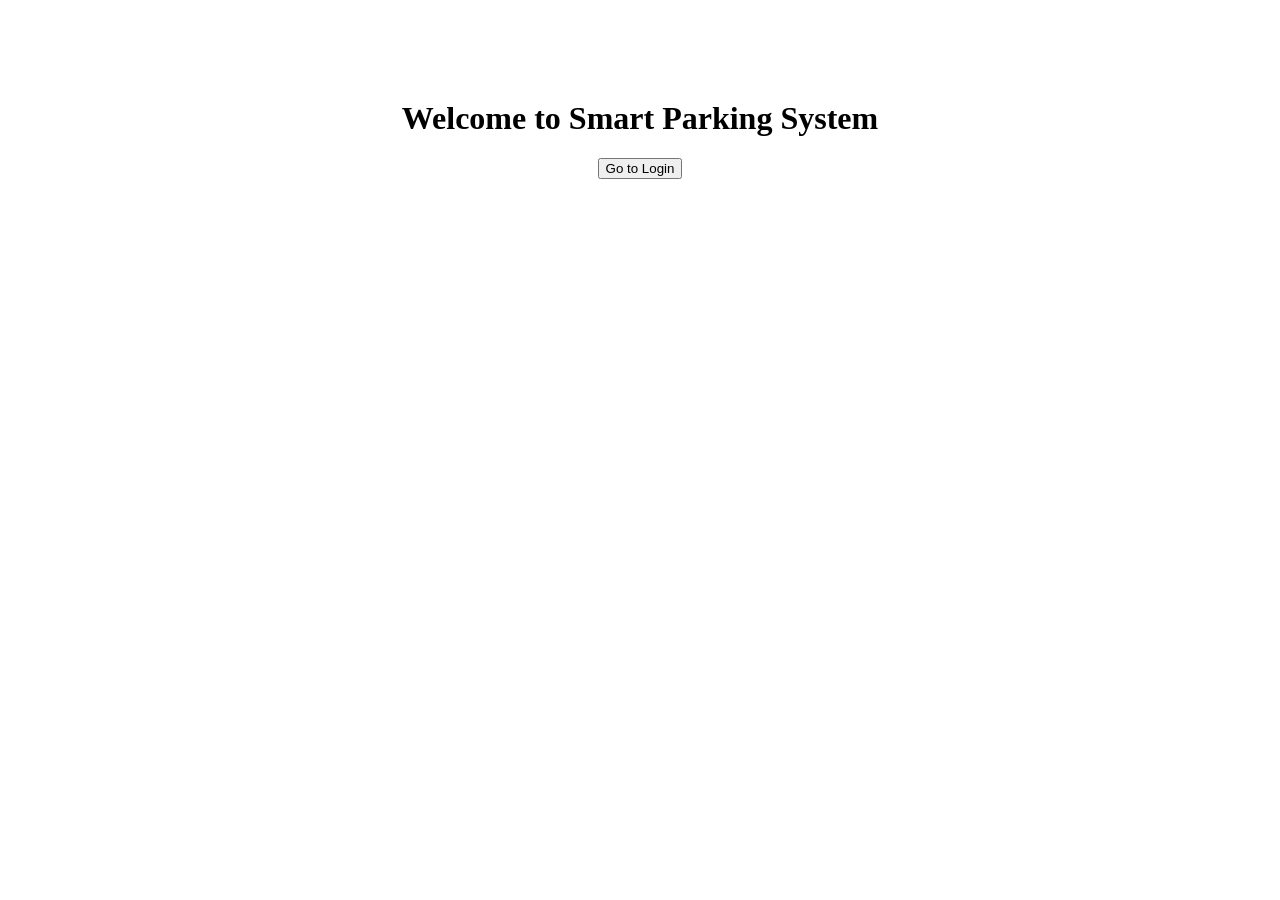
<file: index.html>
<!DOCTYPE html>
<html>
<head>
    <title>Smart Parking System</title>
</head>
<body style="text-align:center; margin-top:100px;">

    <h1>Welcome to Smart Parking System</h1>

    <a href="login.html">
        <button>Go to Login</button>
    </a>

</body>
</html>
</file>
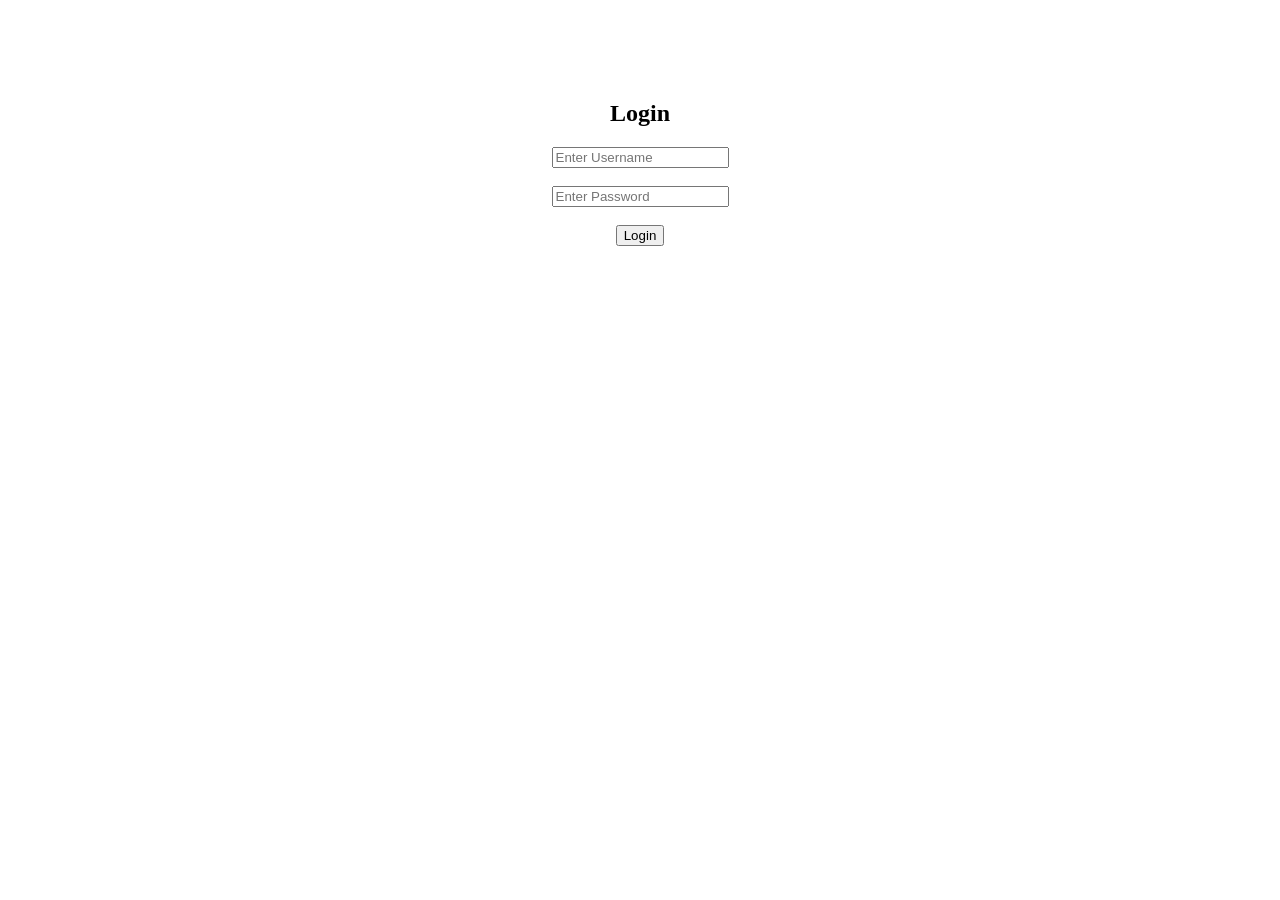
<file: login.html>
<!DOCTYPE html>
<html>
<head>
    <title>Login Page</title>
</head>
<body>

<div style="text-align:center; margin-top:100px;">
    <h2>Login</h2>

    <form onsubmit="return loginUser()">
        <input type="text" id="username" placeholder="Enter Username"><br><br>
        
        <input type="password" id="password" placeholder="Enter Password"><br><br>
        
        <button type="submit">Login</button>
    </form>

    <p id="error" style="color:red;"></p>

</div>

<script>
function loginUser() {
    var user = document.getElementById("username").value.trim();
    var pass = document.getElementById("password").value.trim();

    if(user === "admin" && pass === "1234") {
        alert("Login Successful");
        window.location.href = "slot.html";
        return false;
    } else {
        document.getElementById("error").innerText = "Invalid Username or Password";
        return false;
    }
}
</script>

</body>
</html>
</file>
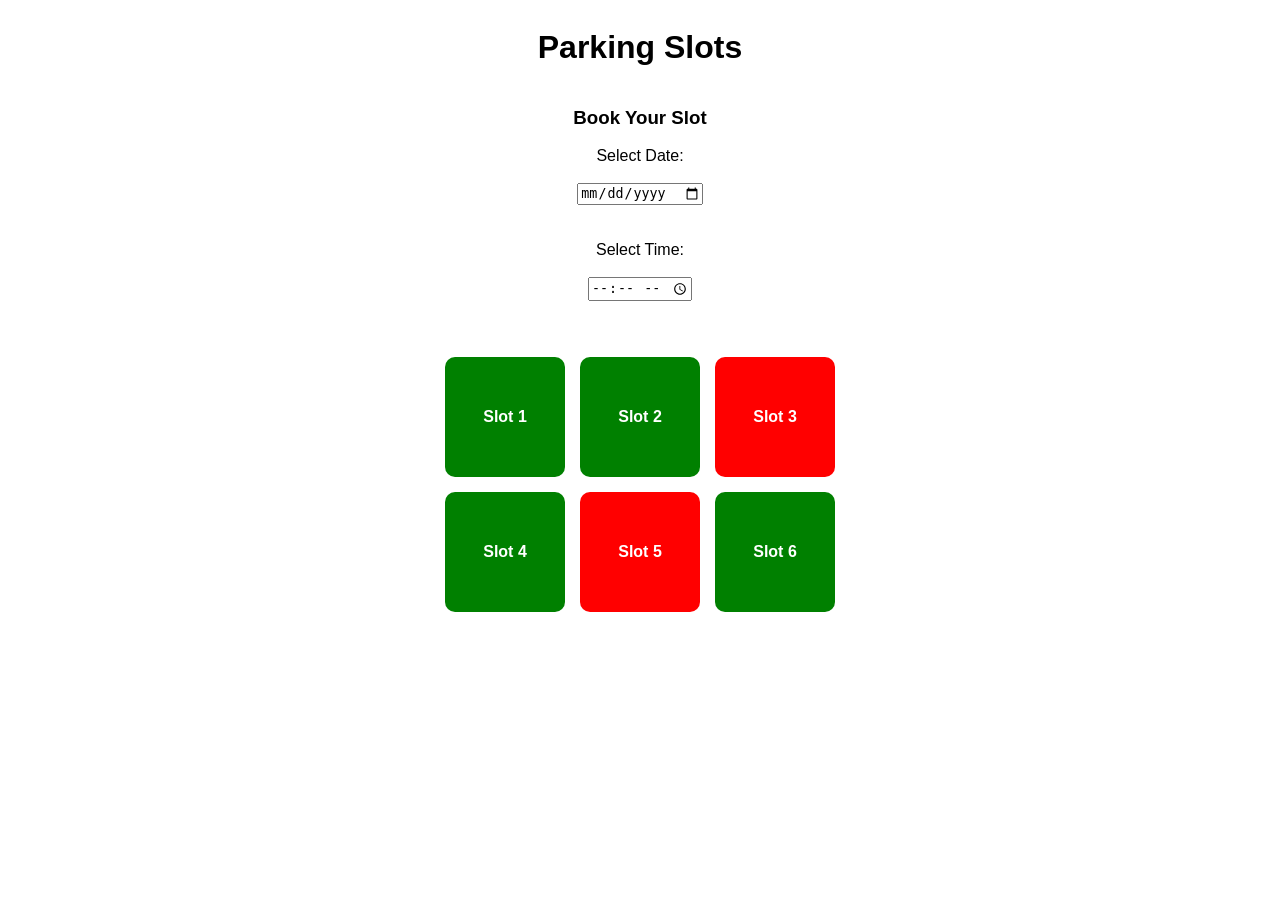
<file: slot.html>
<!DOCTYPE html>
<html>
<head>
  <title>Smart Parking</title>

  <style>
    body {
      font-family: Arial;
      text-align: center;
    }

    .container {
      display: flex;
      flex-direction: column;
      align-items: center;
    }

    .slots {
      display: grid;
      grid-template-columns: repeat(3, 120px);
      gap: 15px;
      margin-top: 20px;
    }

    .slot {
      width: 120px;
      height: 120px;
      display: flex;
      justify-content: center;
      align-items: center;
      color: white;
      font-weight: bold;
      border-radius: 10px;
      cursor: pointer;
    }

    .available {
      background-color: green;
    }

    .occupied {
      background-color: red;
      cursor: not-allowed;
    }
  </style>

</head>

<body>

<div class="container">

  <h1>Parking Slots</h1>

  <!-- Booking -->
  <h3>Book Your Slot</h3>

  <label>Select Date:</label><br>
  <input type="date"><br><br>

  <label>Select Time:</label><br>
  <input type="time"><br><br>

  <!-- Slots -->
  <div class="slots">
    <div class="slot available" onclick="bookSlot(this)">Slot 1</div>
    <div class="slot available" onclick="bookSlot(this)">Slot 2</div>
    <div class="slot occupied">Slot 3</div>
    <div class="slot available" onclick="bookSlot(this)">Slot 4</div>
    <div class="slot occupied">Slot 5</div>
    <div class="slot available" onclick="bookSlot(this)">Slot 6</div>
  </div>

</div>

<script>
function bookSlot(slot) {
  if (slot.classList.contains("occupied")) {
    alert("Already booked!");
  } else {
    slot.classList.remove("available");
    slot.classList.add("occupied");
    alert("Slot booked successfully!");
  }
}
</script>

</body>
</html>
<script>
function bookSlot(slot) {
  if (slot.classList.contains("occupied")) {
    alert("Already booked!");
  } else {
    slot.classList.remove("available");
    slot.classList.add("occupied");
    alert("Slot booked successfully!");
  }
}
</script>
</file>
